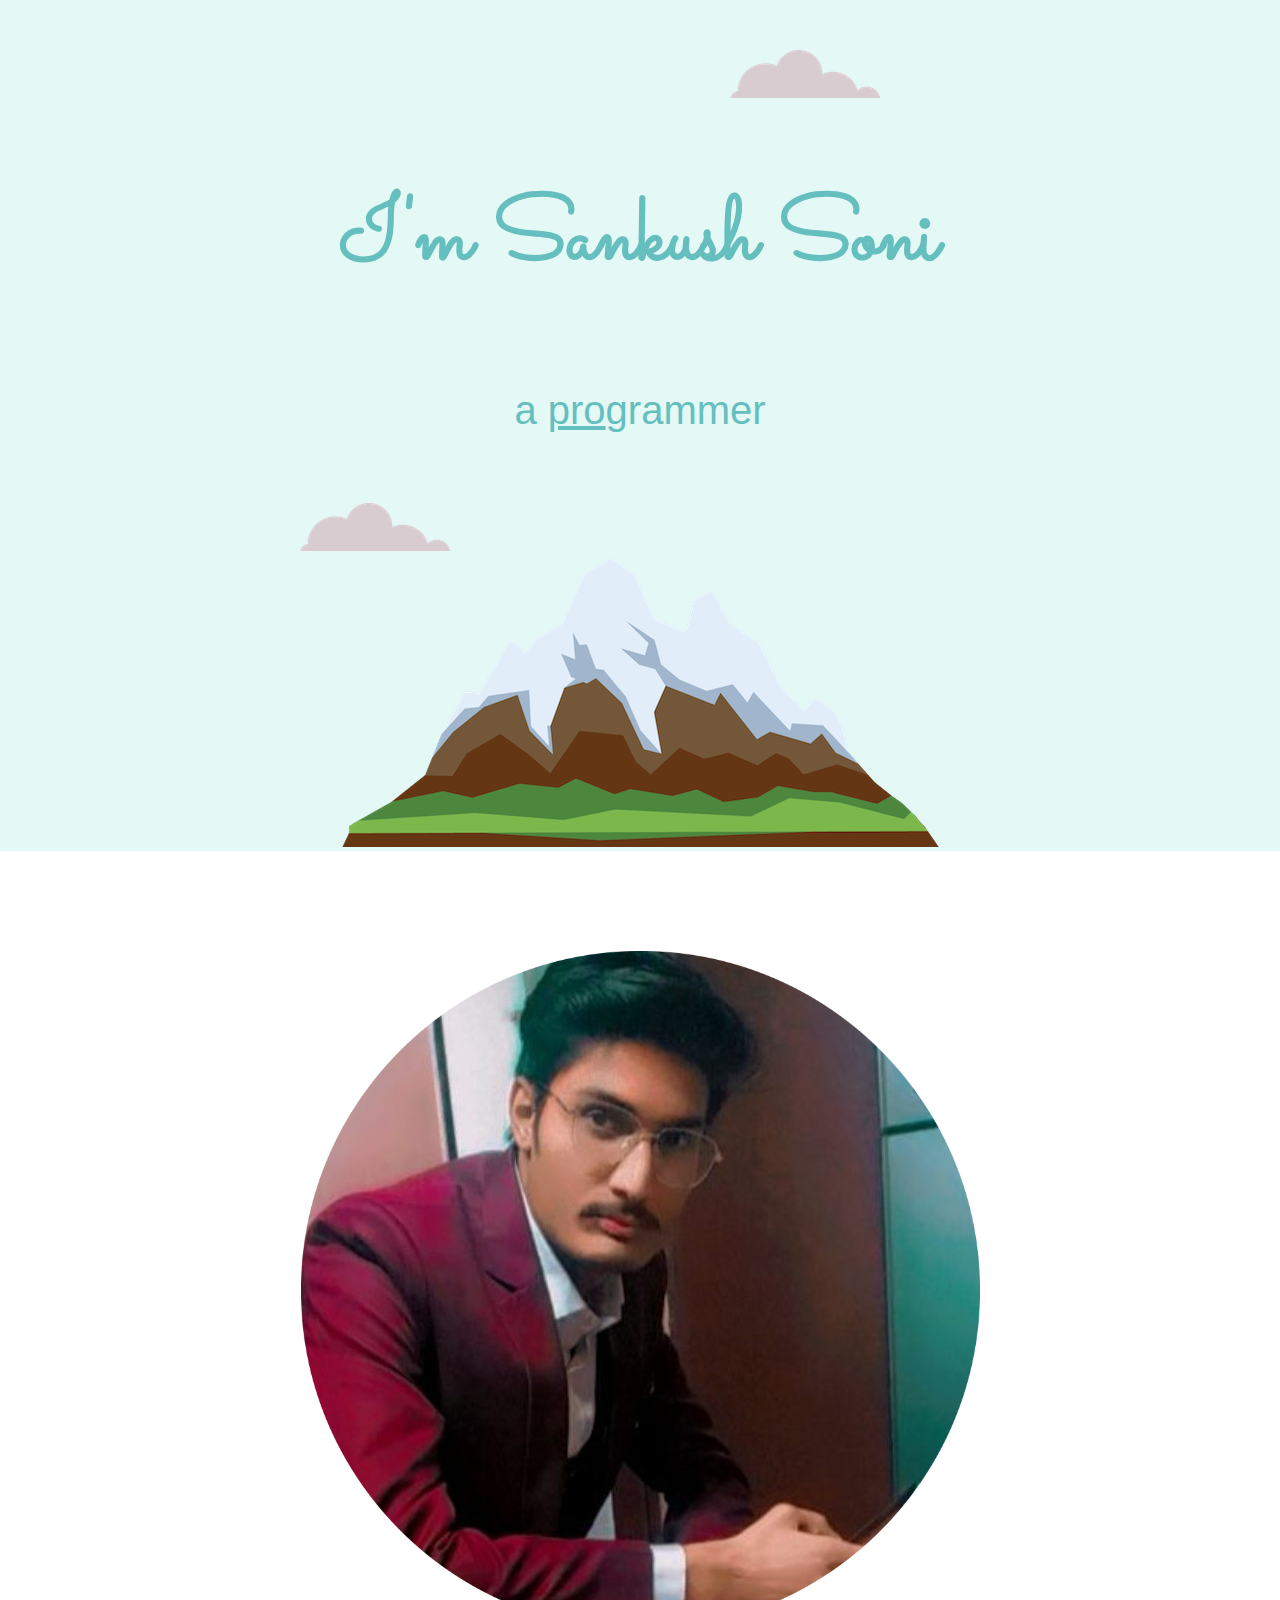
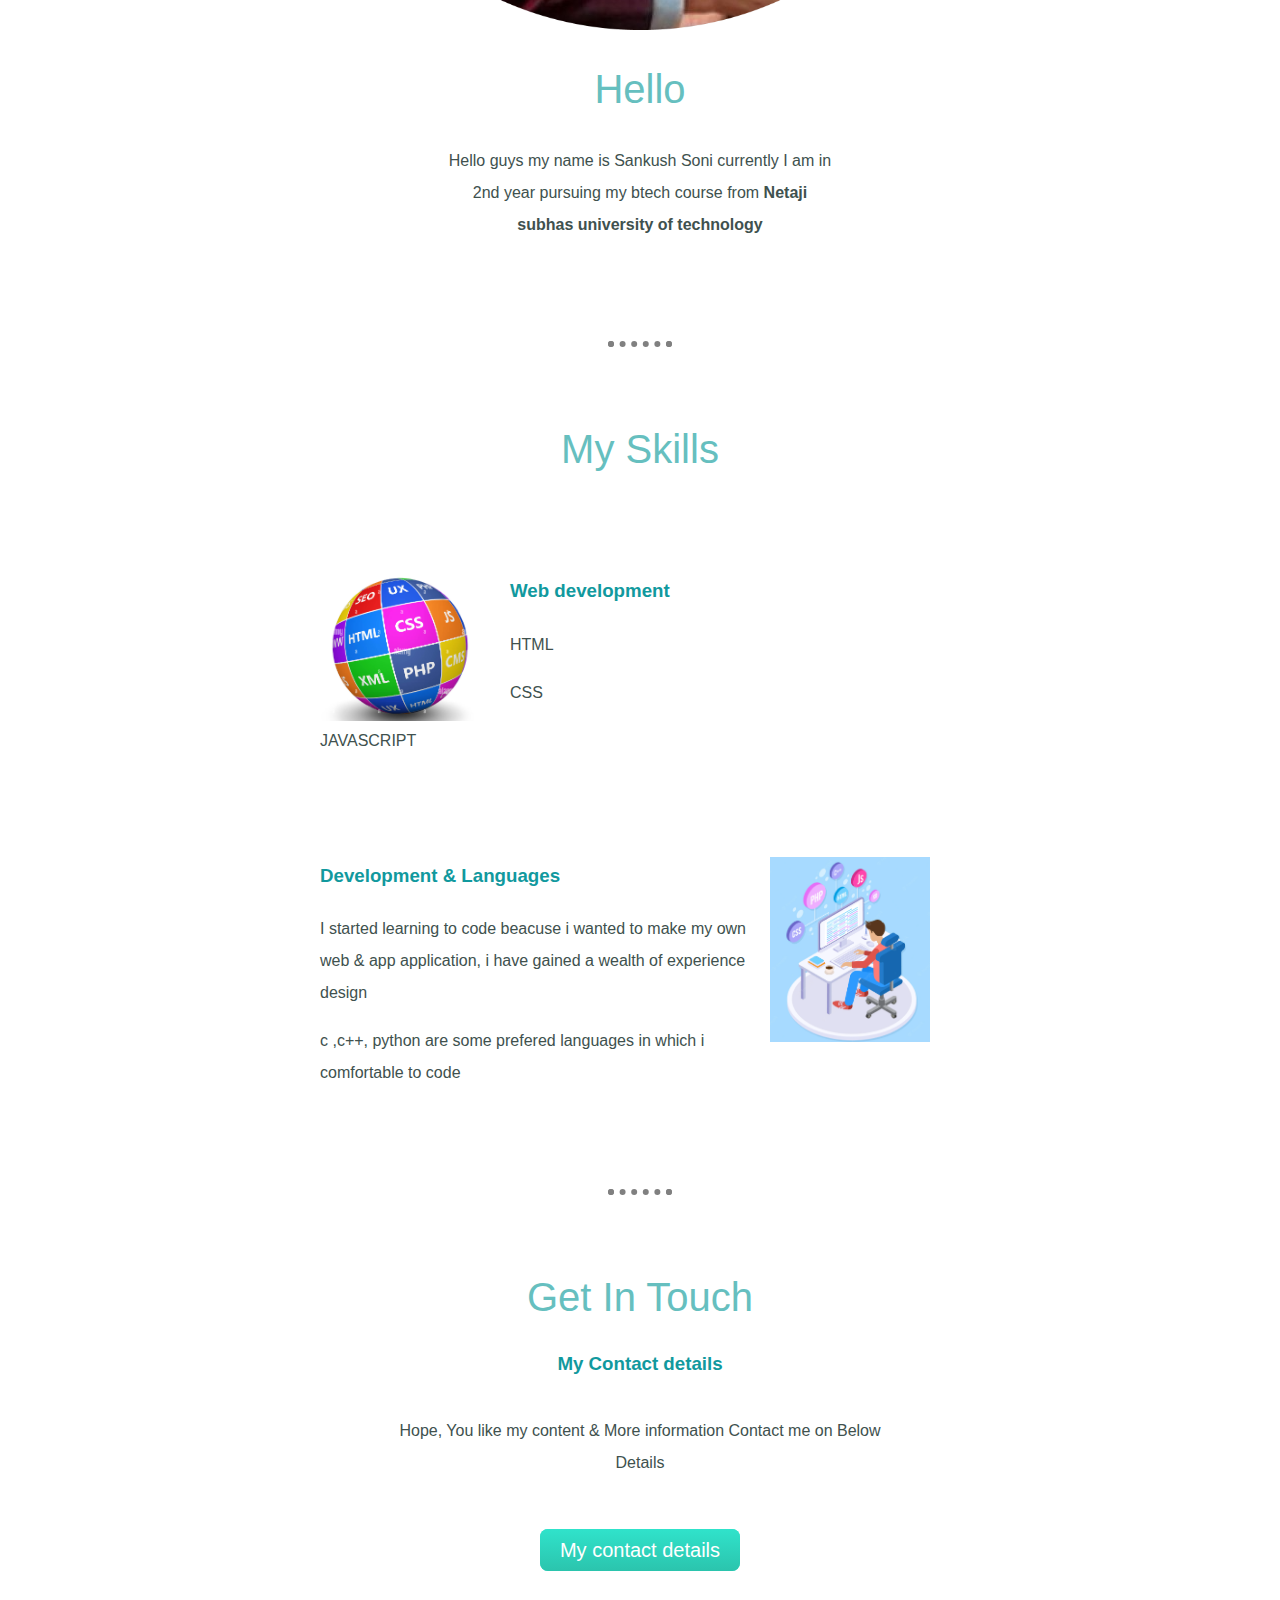
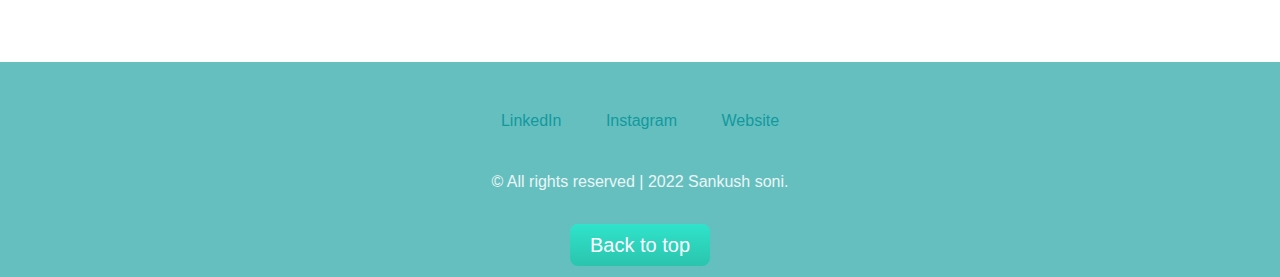
<file: index.html>
<!DOCTYPE html>
<html>
<head>
    <meta charset="UTF-8">
    <title>Sankush Soni </title>
    <link rel="stylesheet" href="css/styles.css">
    <link rel="icon" href="webicon.jpeg?v=2">
    <link rel="preconnect" href="https://fonts.googleapis.com"><link rel="preconnect" href="https://fonts.gstatic.com" crossorigin><link href="https://fonts.googleapis.com/css2?family=Sacramento&display=swap" rel="stylesheet">
</head>
<body>
    <div class="top-container ">
        <img class="top-cloud"  src="images/cloud.png" alt="cloud-img">
        <h1>I'm Sankush Soni </h1>
        <h2 ><p>a <span class="pro">pro</span>grammer</p></h2>
        <img class="bottom-cloud" src="images/cloud.png" alt="cloud-img">
        <img src="images/mountain.png" alt="mountain-img">
    </div>
    <div class="middle-container">
        <div class="profile">
            <img src =" images/siteimage.png" alt=" sankush profile  picture " >
          <h2  >Hello </h2>
          <p class="intro">Hello guys my name is Sankush Soni currently I am in 2nd year pursuing my btech course from <stong > <b>  Netaji subhas university of technology</b></strong>  </p>
        </div>
        <hr>
        <div class="skills">
          <h2 >My Skills </h2>
          <div class="skill-row">
            <img class="circleimage-img" src="images/circleimage.png" src="" alt="circleimage-img">
            <h3 >Web development </h3>
            
            <p>HTML</p>
            <p>CSS</p>
            <P>JAVASCRIPT</P>
          </div>
          <div class="skill-row">
            <img  class="languages-img"src="images/languages.png"  alt="languages-img">
            <h3  >Development & Languages</h3>
            <p>I started learning to code beacuse i wanted to make my own web & app application, i have gained a wealth of experience design</p>
            <p>c ,c++, python  are some prefered languages  in which i comfortable to code </p>
          </div>
        </div>
        <hr>
        <div class="contact-me">
          <h2  >Get In Touch</h2>
          <h3 >My Contact details </h3>
          <p></p>
          <p class="contact-message">Hope, You like my content &  More information Contact  me on  Below Details </p>
          <a   class="btn" href="contact.html"> My contact details </a> 
        </div>
      </div>
      
      
      
      
      
      <div class="bottom-container">
        <a class="footer-link"  style="color: #11999E;" href="https://www.linkedin.com/in/sankush-soni-14b22122a">LinkedIn</a>
        <a class="footer-link"  style="color: #11999E;" href="https://www.instagram.com/sankush_23/">Instagram</a>
        <a class="footer-link"  style="color: #11999E;" href="https://sankushsoni23.github.io/CV/">Website</a>

          <p class="copyright">© All rights reserved | 2022 Sankush soni.</p>


         <a href="#" class="but">Back to top</a>
      </div>
      
    
    
</body>
</html>
</file>
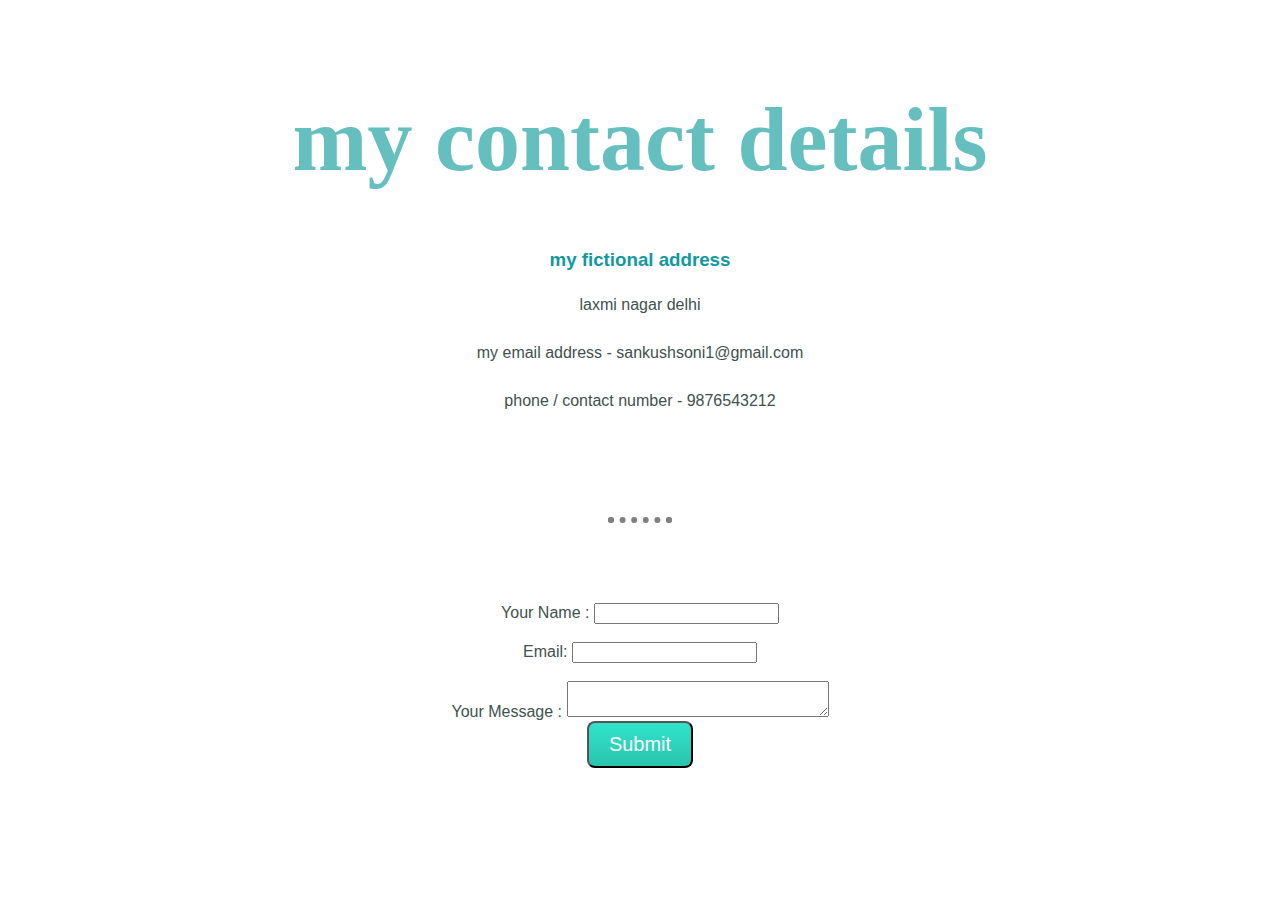
<file: contact.html>
<!DOCTYPE html>
<html lang="en">
<head>
    <meta charset="UTF-8">
   
    <title> Contact me </title>
    <link rel="stylesheet" href="css/styles.css">
</head>
<body>
    <h1> my contact details </h1>
    <h3>my fictional address </h3><p>laxmi nagar delhi </p>
    <p> my  email address   - sankushsoni1@gmail.com</p>
   <p>phone / contact number   -  9876543212</p><hr>


    <form  action="mailto:info@londonappbrewery.com"  method="post" enctype="text/plain">
        <label> Your Name : </label>
        <input   name ="your Name " value=""><br><br>
        
        <label>Email:</label>
        <input type ="Email"   name=" your Email"value=""><br><br>
        <label> Your Message :</label>
        <textarea name  ="your message "    row = "10" cols ="30"></textarea><br>
        <input class="submit" type="submit" name="">
    
    </form>
        
</body>
</html>
</file>
<file: css/styles.css>
body{
   margin:0;
   text-align: center;
   font-family: "merriweather", sans-serif;
   color: #40514e;
   
}
h1{
    font-size: 5.625rem;
    margin: 50px auto 0 auto ;
    font-family: "sacramento",cursive;
    color: #66BFBF;
    line-height: 2;
}
h2{
    color: #66BFBF;
    font-family: "montserrat",sans-serif;
    font-size: 2.5rem;
    font-weight: normal;
}

h3{
    color: #11999e;
    font-family: "montserrat",sans-serif;
        
}

 .top-container{
    background-color: #e4f9f5;
    position: relative;
    padding-top: 100px;
}
.middle-container{
    margin: 100px 0 ;
}
.bottom-container{
    background-color: #66BFBF;
    padding: 50px 0 20px;
 
}
a{
    color:#01558d;
    font-family: "montserrat",sans-serif;
    margin: 10px 20px;
    text-decoration: none;
}
a:hover{
    color: #EAF6F6;
}

  
.pro{
    text-decoration: underline;
}
p{
    line-height: 2;
}
.intro{
    width: 30%;
    margin: auto;
}
hr{
    border: dotted 6px ;
    border-bottom: none;
    width: 4%;
    margin: 100px auto 80px   ;

}
.bottom-cloud{
    position: absolute;
   left: 300px;
   bottom: 300px;
}
.top-cloud{
    position: absolute;
   right: 400px;
   top: 50px;
}
.skill-row{
    width: 50%;
    margin: 100px auto 100px auto;
    text-align: left;
    line-height: 2;
}
.circleimage-img{
    width: 25%;
    float: left;
    margin-right: 30px;
}
.languages-img{
    width: 25%;
    float: right;
    margin-right: 30px;

}
.contact-message{
    width: 40%;
    margin: 40px auto 60px;
}
.copyright{
    color: #EAF6F6;
    font-size: 1rem;
    padding: 20px 0;
}


.btn {
    background: #30E3CB;
    background-image: -webkit-linear-gradient(top, #30E3CB, #2BC4AD);
    background-image: -moz-linear-gradient(top, #30E3CB, #2BC4AD);
    background-image: -ms-linear-gradient(top, #30E3CB, #2BC4AD);
    background-image: -o-linear-gradient(top, #30E3CB, #2BC4AD);
    background-image: linear-gradient(to bottom, #30E3CB, #2BC4AD);
    -webkit-border-radius: 8;
    -moz-border-radius: 8;
    border-radius: 8px;
    font-family: Arial;
    color: #ffffff;
    font-size: 20px;
    padding: 10px 20px 10px 20px;
    text-decoration: none;
  }
  
  .btn:hover {
    background: #3cb0fd;
    background-image: -webkit-linear-gradient(top, #3cb0fd, #3498db);
    background-image: -moz-linear-gradient(top, #3cb0fd, #3498db);
    background-image: -ms-linear-gradient(top, #3cb0fd, #3498db);
    background-image: -o-linear-gradient(top, #3cb0fd, #3498db);
    background-image: linear-gradient(to bottom, #3cb0fd, #3498db);
    text-decoration: none;
  }
.but {
    background: #30E3CB;
    background-image: -webkit-linear-gradient(top, #30E3CB, #2BC4AD);
    background-image: -moz-linear-gradient(top, #30E3CB, #2BC4AD);
    background-image: -ms-linear-gradient(top, #30E3CB, #2BC4AD);
    background-image: -o-linear-gradient(top, #30E3CB, #2BC4AD);
    background-image: linear-gradient(to bottom, #30E3CB, #2BC4AD);
    -webkit-border-radius: 8;
    -moz-border-radius: 8;
    border-radius: 8px;
    font-family: Arial;
    color: #ffffff;
    font-size: 20px;
    padding: 10px 20px 10px 20px;
    text-decoration: none;
}

.but:hover {
    background: #3cb0fd;
    background-image: -webkit-linear-gradient(top, #3cb0fd, #3498db);
    background-image: -moz-linear-gradient(top, #3cb0fd, #3498db);
    background-image: -ms-linear-gradient(top, #3cb0fd, #3498db);
    background-image: -o-linear-gradient(top, #3cb0fd, #3498db);
    background-image: linear-gradient(to bottom, #3cb0fd, #3498db);
    text-decoration: none;
}



  .submit{
    background: #30E3CB;
    background-image: -webkit-linear-gradient(top, #30E3CB, #2BC4AD);
    background-image: -moz-linear-gradient(top, #30E3CB, #2BC4AD);
    background-image: -ms-linear-gradient(top, #30E3CB, #2BC4AD);
    background-image: -o-linear-gradient(top, #30E3CB, #2BC4AD);
    background-image: linear-gradient(to bottom, #30E3CB, #2BC4AD);
    -webkit-border-radius: 8;
    -moz-border-radius: 8;
    border-radius: 8px;
    font-family: Arial;
    color: #ffffff;
    font-size: 20px;
    padding: 10px 20px 10px 20px;
    text-decoration: none;
  }
  
  .submit:hover {
    background: #3cb0fd;
    background-image: -webkit-linear-gradient(top, #3cb0fd, #3498db);
    background-image: -moz-linear-gradient(top, #3cb0fd, #3498db);
    background-image: -ms-linear-gradient(top, #3cb0fd, #3498db);
    background-image: -o-linear-gradient(top, #3cb0fd, #3498db);
    background-image: linear-gradient(to bottom, #3cb0fd, #3498db);
    text-decoration: none;
  }
</file>
